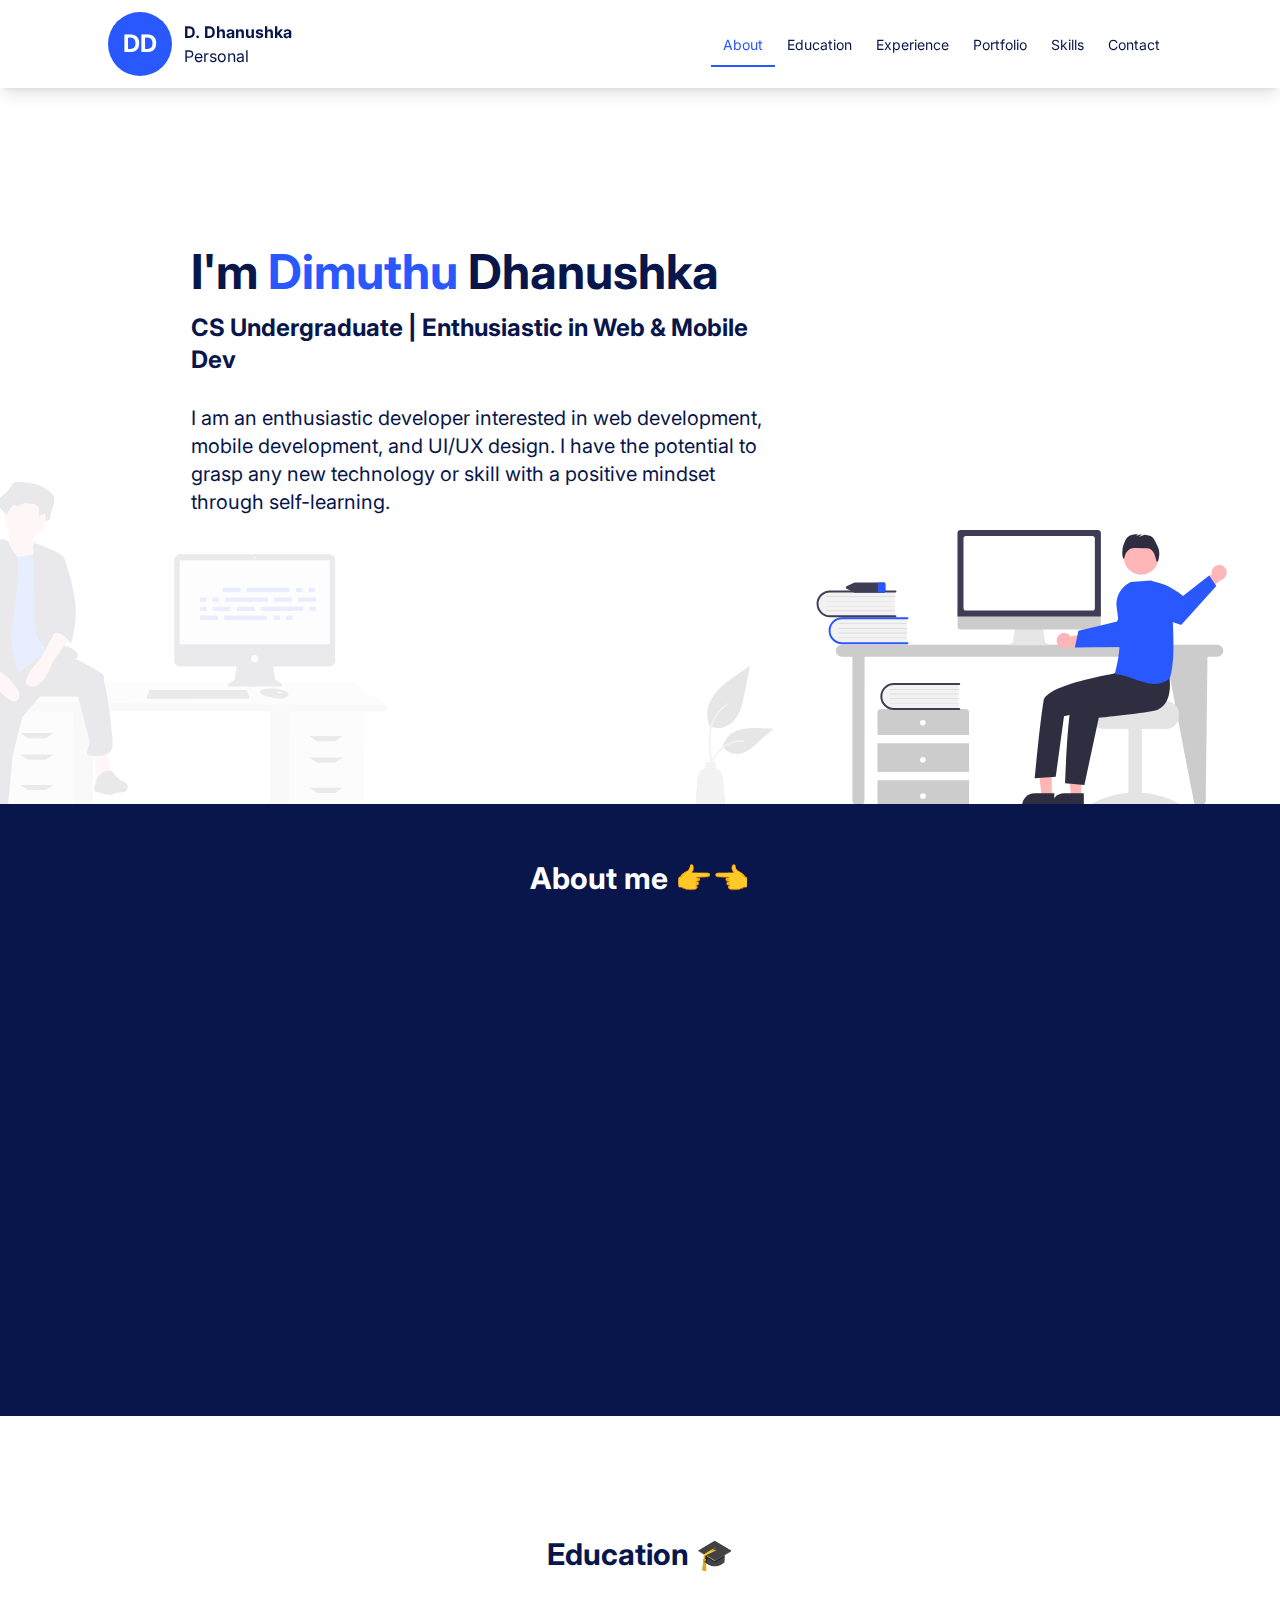
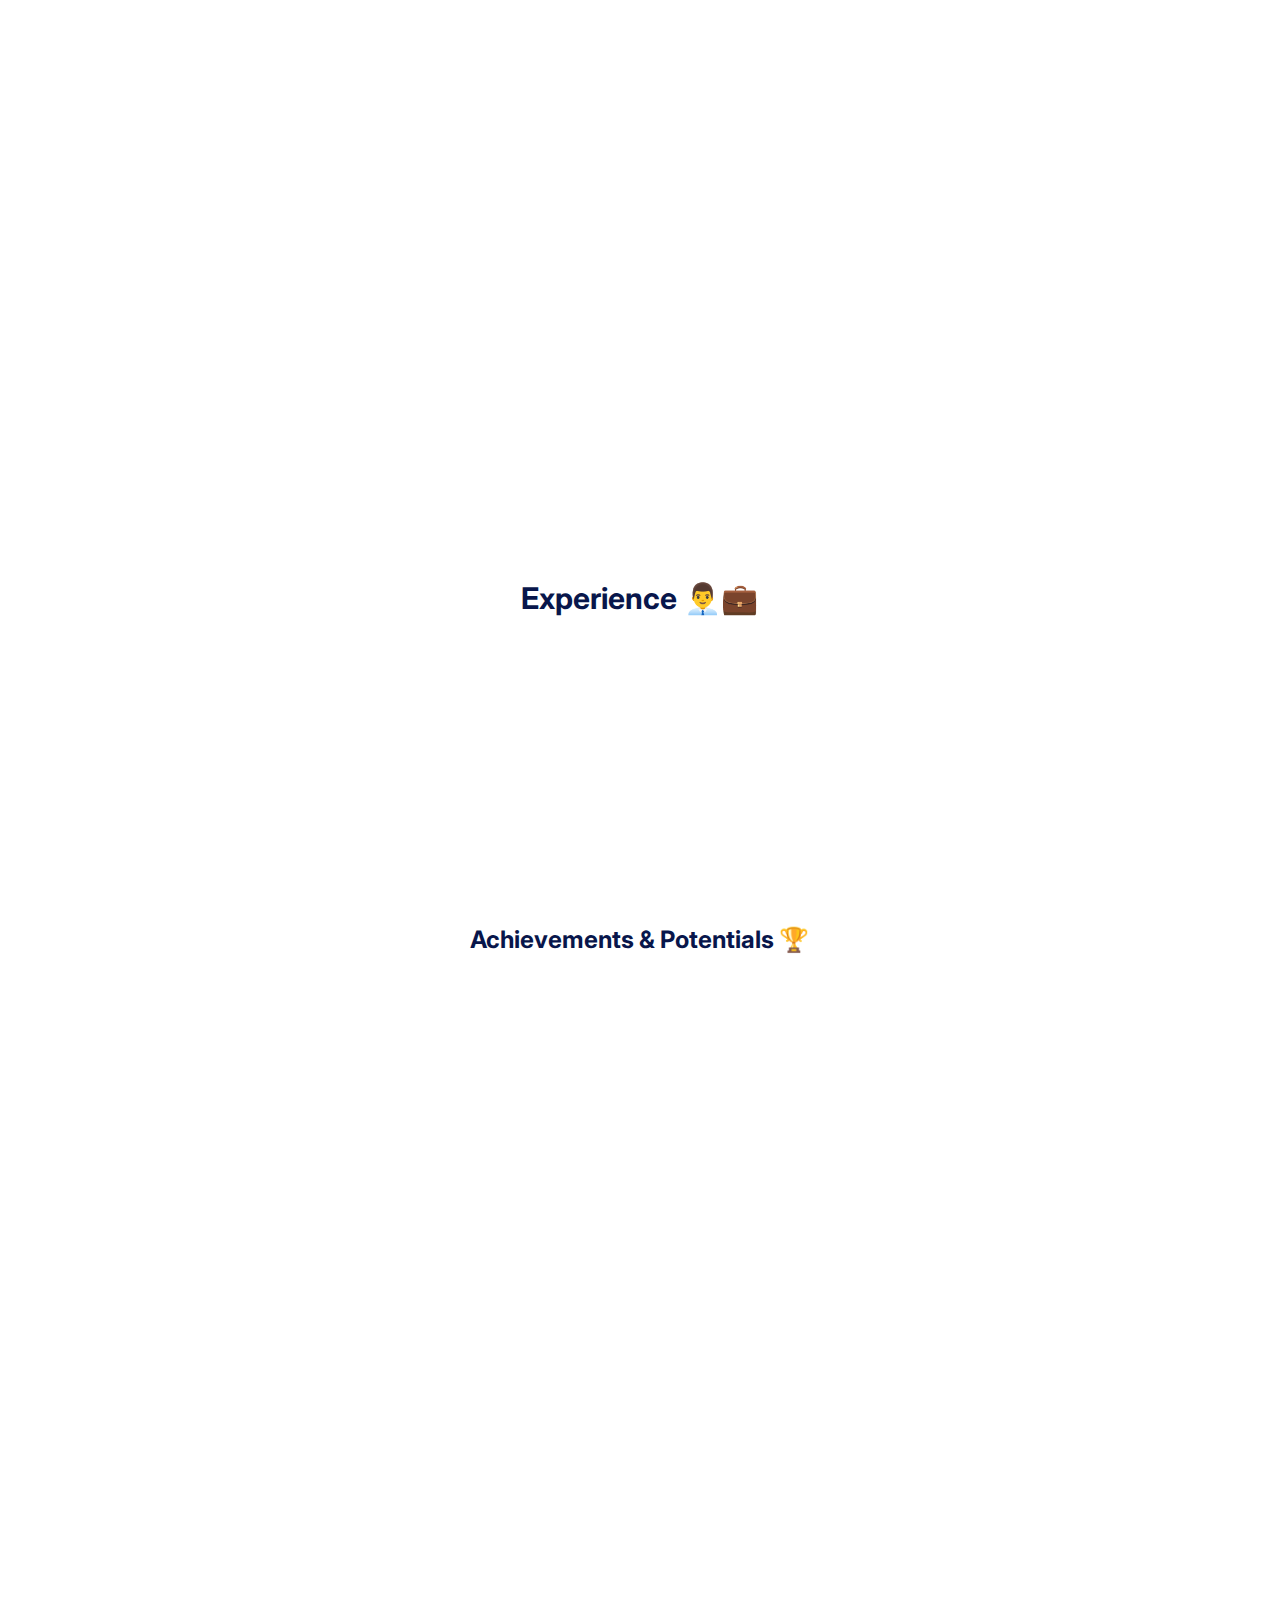
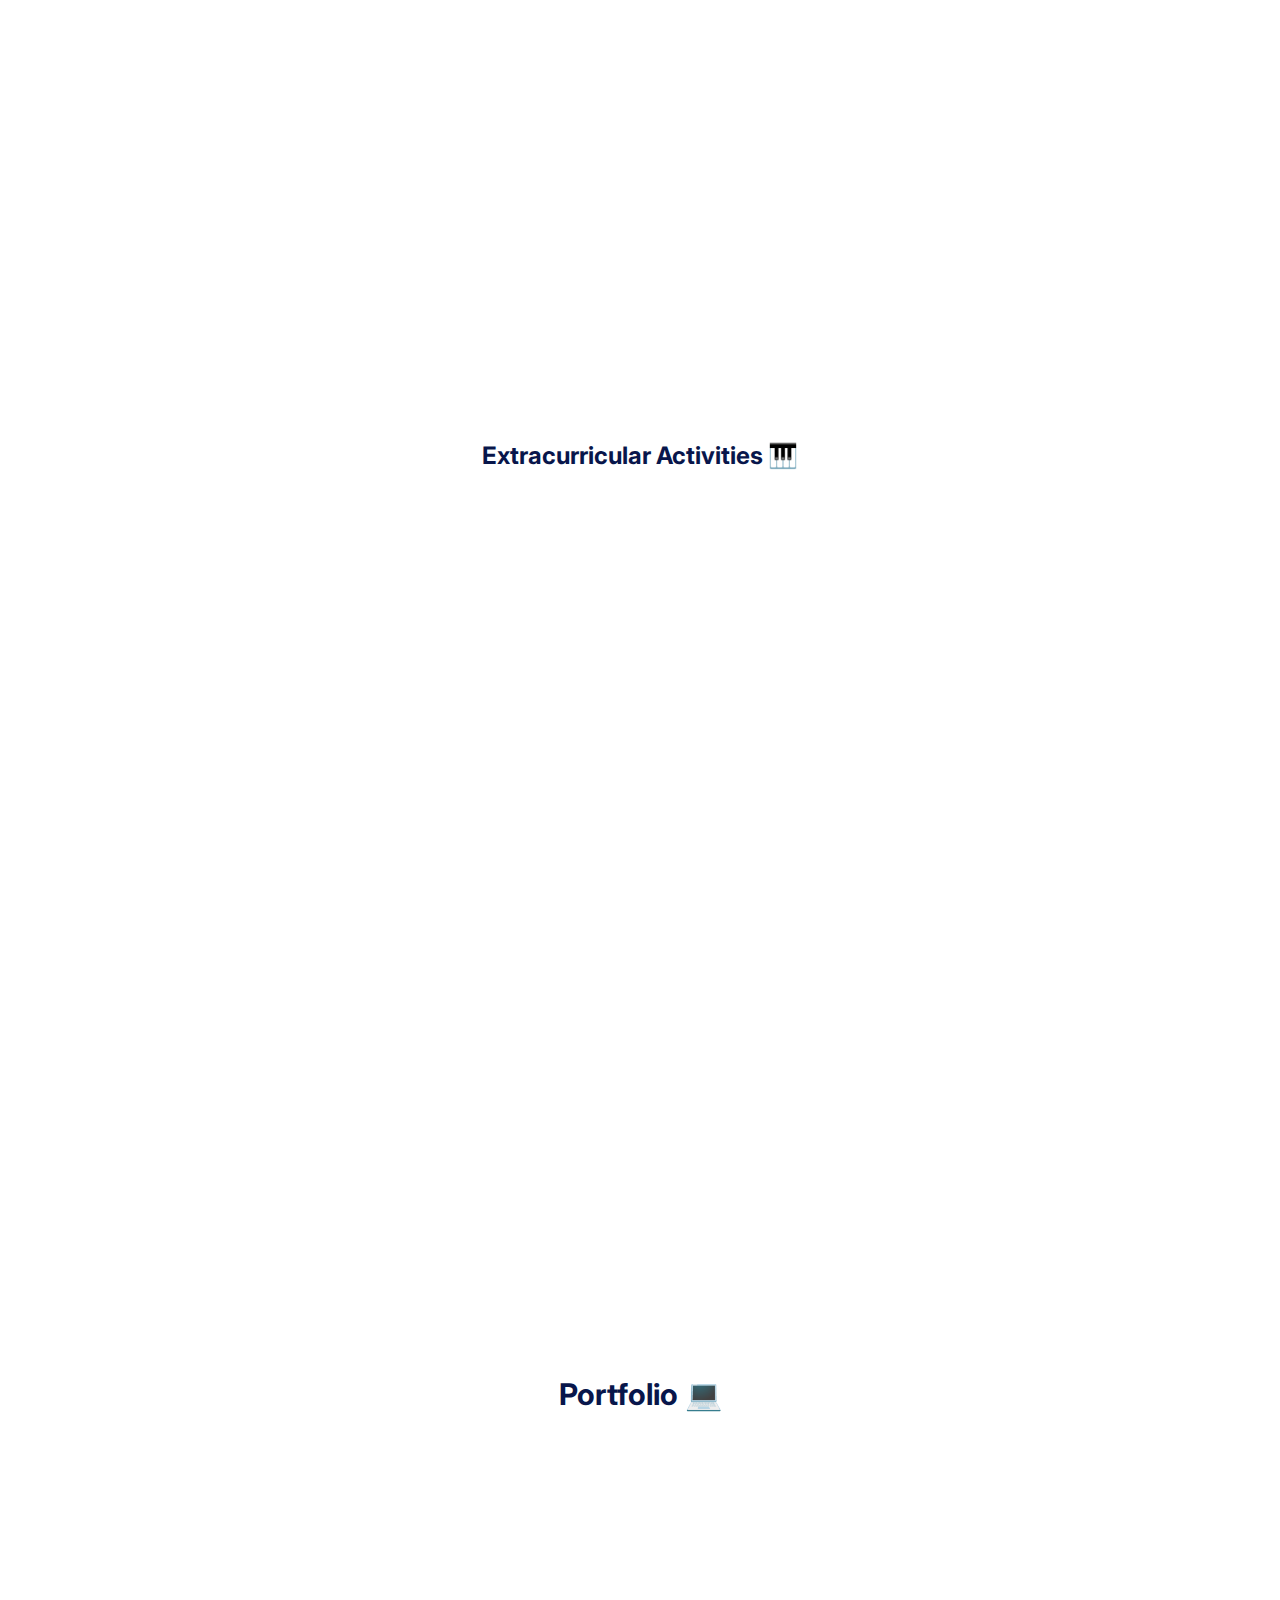
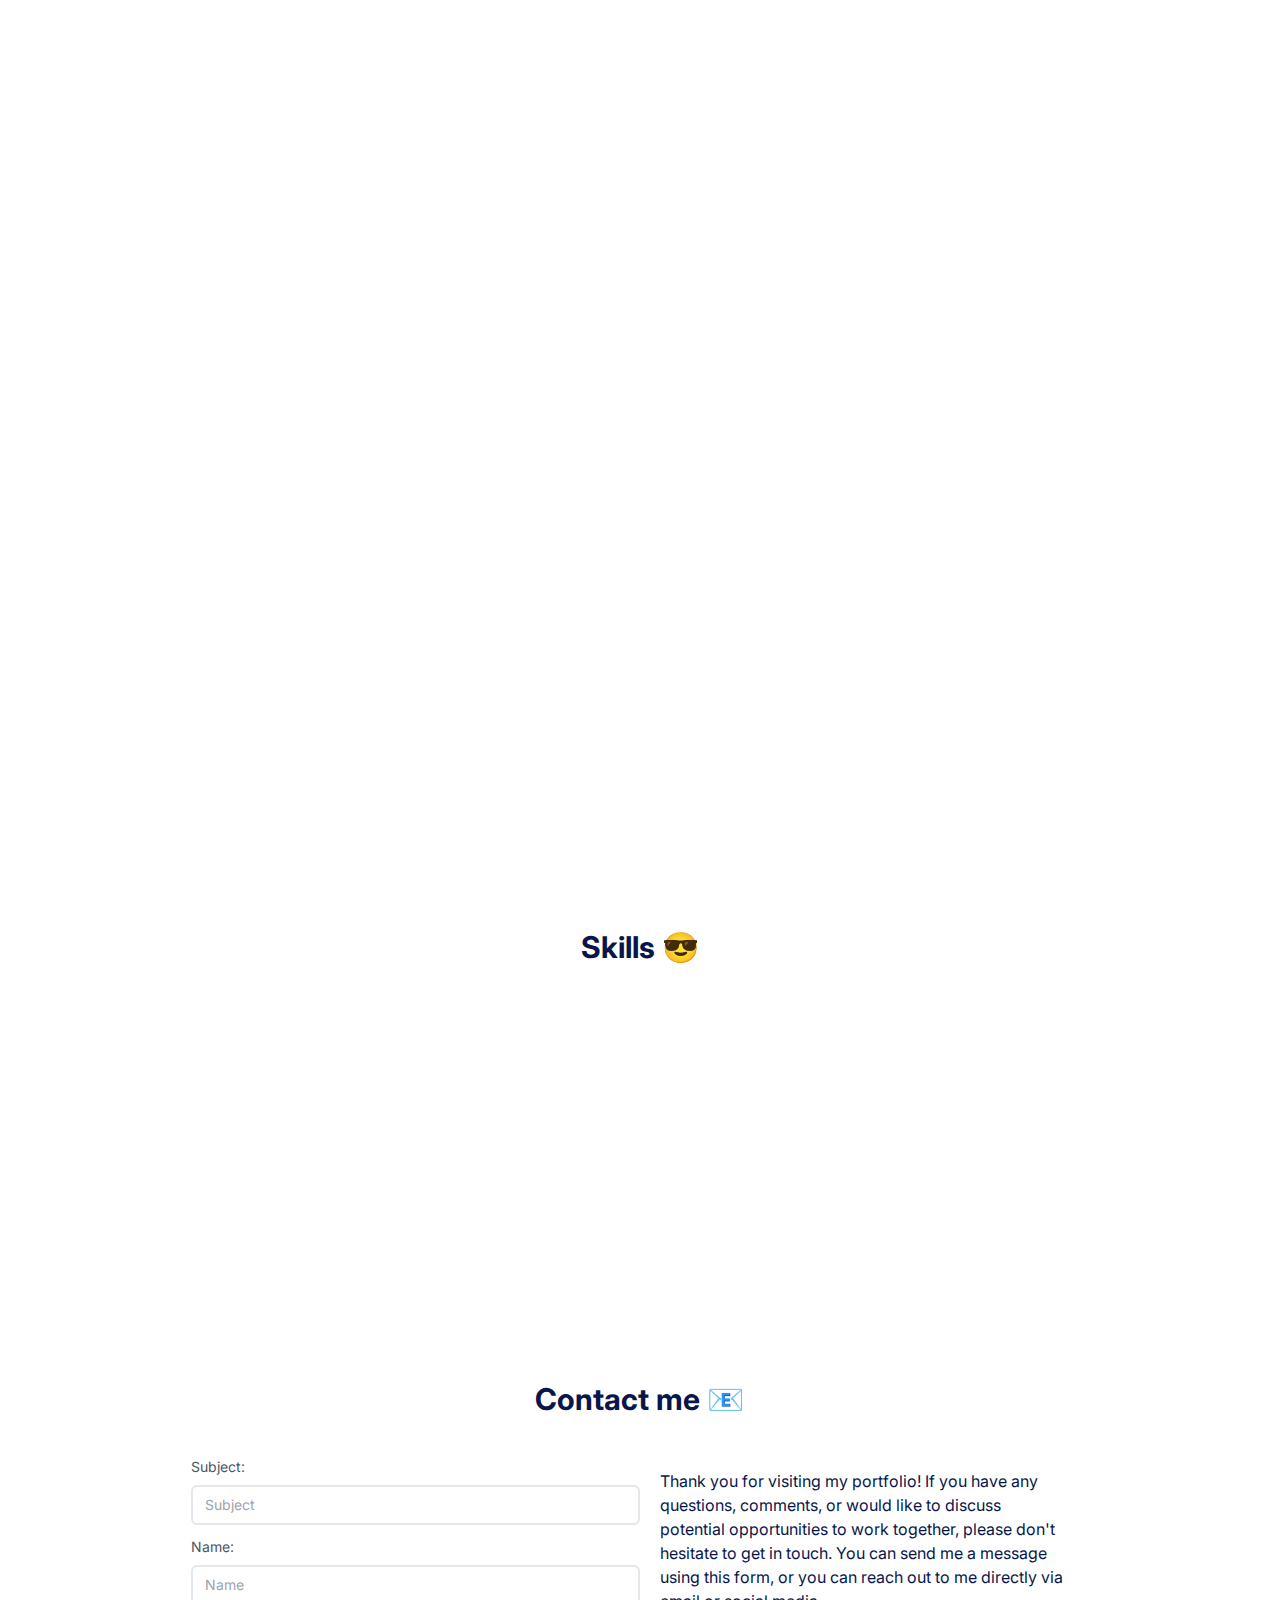
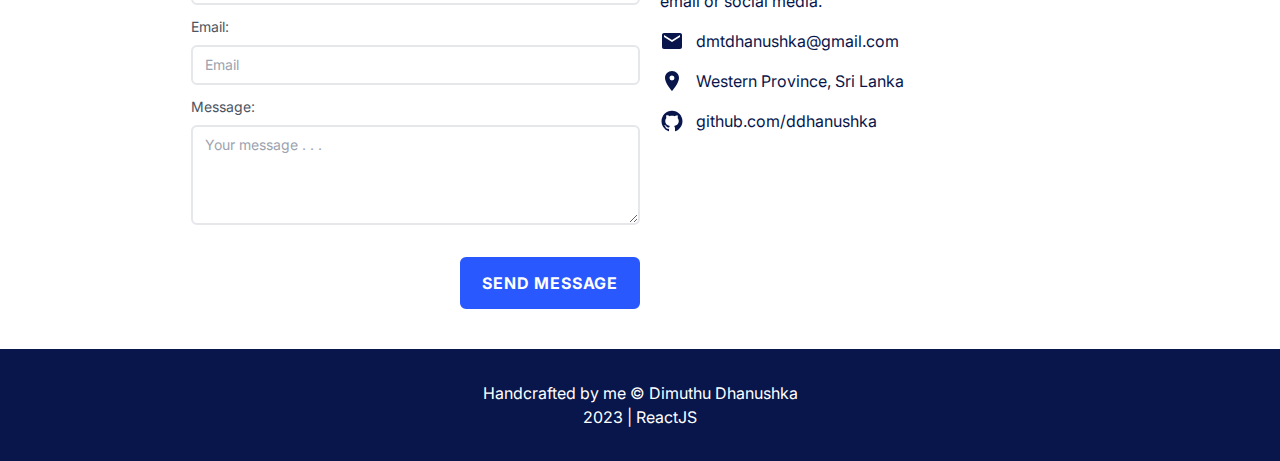
<file: index.html>
<!doctype html><html lang="en"><head><meta charset="utf-8"/><link rel="icon" href="/favicon.ico"/><meta name="viewport" content="width=device-width,initial-scale=1"/><meta name="theme-color" content="#000000"/><meta name="description" content="Web site created using create-react-app"/><link rel="apple-touch-icon" href="/logo192.png"/><link rel="manifest" href="/manifest.json"/><title>Dimuthu Dhanushka</title><script defer="defer" src="/static/js/main.418d5c2e.js"></script><link href="/static/css/main.4fa568d5.css" rel="stylesheet"></head><body><noscript>You need to enable JavaScript to run this app.</noscript><div id="root"></div></body></html>
</file>
<file: static/css/main.4fa568d5.css>
@import url(https://fonts.googleapis.com/css2?family=Inter:wght@400;700&display=swap);
/*
! tailwindcss v3.2.4 | MIT License | https://tailwindcss.com
*/*,:after,:before{border:0 solid #e5e7eb;box-sizing:border-box}:after,:before{--tw-content:""}html{-webkit-text-size-adjust:100%;-webkit-font-feature-settings:normal;font-feature-settings:normal;font-family:Inter,sans-serif;line-height:1.5;tab-size:4}body{line-height:inherit;margin:0}hr{border-top-width:1px;color:inherit;height:0}abbr:where([title]){-webkit-text-decoration:underline dotted;text-decoration:underline dotted}h1,h2,h3,h4,h5,h6{font-size:inherit;font-weight:inherit}a{color:inherit;text-decoration:inherit}b,strong{font-weight:bolder}code,kbd,pre,samp{font-family:ui-monospace,SFMono-Regular,Menlo,Monaco,Consolas,Liberation Mono,Courier New,monospace;font-size:1em}small{font-size:80%}sub,sup{font-size:75%;line-height:0;position:relative;vertical-align:initial}sub{bottom:-.25em}sup{top:-.5em}table{border-collapse:collapse;border-color:inherit;text-indent:0}button,input,optgroup,select,textarea{color:inherit;font-family:inherit;font-size:100%;font-weight:inherit;line-height:inherit;margin:0;padding:0}button,select{text-transform:none}[type=button],[type=reset],[type=submit],button{-webkit-appearance:button;background-color:initial;background-image:none}:-moz-focusring{outline:auto}:-moz-ui-invalid{box-shadow:none}progress{vertical-align:initial}::-webkit-inner-spin-button,::-webkit-outer-spin-button{height:auto}[type=search]{-webkit-appearance:textfield;outline-offset:-2px}::-webkit-search-decoration{-webkit-appearance:none}::-webkit-file-upload-button{-webkit-appearance:button;font:inherit}summary{display:list-item}blockquote,dd,dl,figure,h1,h2,h3,h4,h5,h6,hr,p,pre{margin:0}fieldset{margin:0}fieldset,legend{padding:0}menu,ol,ul{list-style:none;margin:0;padding:0}textarea{resize:vertical}input::-webkit-input-placeholder,textarea::-webkit-input-placeholder{color:#9ca3af;opacity:1}input::placeholder,textarea::placeholder{color:#9ca3af;opacity:1}[role=button],button{cursor:pointer}:disabled{cursor:default}audio,canvas,embed,iframe,img,object,svg,video{display:block;vertical-align:middle}img,video{height:auto;max-width:100%}[hidden]{display:none}*,:after,:before{--tw-border-spacing-x:0;--tw-border-spacing-y:0;--tw-translate-x:0;--tw-translate-y:0;--tw-rotate:0;--tw-skew-x:0;--tw-skew-y:0;--tw-scale-x:1;--tw-scale-y:1;--tw-pan-x: ;--tw-pan-y: ;--tw-pinch-zoom: ;--tw-scroll-snap-strictness:proximity;--tw-ordinal: ;--tw-slashed-zero: ;--tw-numeric-figure: ;--tw-numeric-spacing: ;--tw-numeric-fraction: ;--tw-ring-inset: ;--tw-ring-offset-width:0px;--tw-ring-offset-color:#fff;--tw-ring-color:rgba(59,130,246,.5);--tw-ring-offset-shadow:0 0 #0000;--tw-ring-shadow:0 0 #0000;--tw-shadow:0 0 #0000;--tw-shadow-colored:0 0 #0000;--tw-blur: ;--tw-brightness: ;--tw-contrast: ;--tw-grayscale: ;--tw-hue-rotate: ;--tw-invert: ;--tw-saturate: ;--tw-sepia: ;--tw-drop-shadow: ;--tw-backdrop-blur: ;--tw-backdrop-brightness: ;--tw-backdrop-contrast: ;--tw-backdrop-grayscale: ;--tw-backdrop-hue-rotate: ;--tw-backdrop-invert: ;--tw-backdrop-opacity: ;--tw-backdrop-saturate: ;--tw-backdrop-sepia: }::-webkit-backdrop{--tw-border-spacing-x:0;--tw-border-spacing-y:0;--tw-translate-x:0;--tw-translate-y:0;--tw-rotate:0;--tw-skew-x:0;--tw-skew-y:0;--tw-scale-x:1;--tw-scale-y:1;--tw-pan-x: ;--tw-pan-y: ;--tw-pinch-zoom: ;--tw-scroll-snap-strictness:proximity;--tw-ordinal: ;--tw-slashed-zero: ;--tw-numeric-figure: ;--tw-numeric-spacing: ;--tw-numeric-fraction: ;--tw-ring-inset: ;--tw-ring-offset-width:0px;--tw-ring-offset-color:#fff;--tw-ring-color:rgba(59,130,246,.5);--tw-ring-offset-shadow:0 0 #0000;--tw-ring-shadow:0 0 #0000;--tw-shadow:0 0 #0000;--tw-shadow-colored:0 0 #0000;--tw-blur: ;--tw-brightness: ;--tw-contrast: ;--tw-grayscale: ;--tw-hue-rotate: ;--tw-invert: ;--tw-saturate: ;--tw-sepia: ;--tw-drop-shadow: ;--tw-backdrop-blur: ;--tw-backdrop-brightness: ;--tw-backdrop-contrast: ;--tw-backdrop-grayscale: ;--tw-backdrop-hue-rotate: ;--tw-backdrop-invert: ;--tw-backdrop-opacity: ;--tw-backdrop-saturate: ;--tw-backdrop-sepia: }::backdrop{--tw-border-spacing-x:0;--tw-border-spacing-y:0;--tw-translate-x:0;--tw-translate-y:0;--tw-rotate:0;--tw-skew-x:0;--tw-skew-y:0;--tw-scale-x:1;--tw-scale-y:1;--tw-pan-x: ;--tw-pan-y: ;--tw-pinch-zoom: ;--tw-scroll-snap-strictness:proximity;--tw-ordinal: ;--tw-slashed-zero: ;--tw-numeric-figure: ;--tw-numeric-spacing: ;--tw-numeric-fraction: ;--tw-ring-inset: ;--tw-ring-offset-width:0px;--tw-ring-offset-color:#fff;--tw-ring-color:rgba(59,130,246,.5);--tw-ring-offset-shadow:0 0 #0000;--tw-ring-shadow:0 0 #0000;--tw-shadow:0 0 #0000;--tw-shadow-colored:0 0 #0000;--tw-blur: ;--tw-brightness: ;--tw-contrast: ;--tw-grayscale: ;--tw-hue-rotate: ;--tw-invert: ;--tw-saturate: ;--tw-sepia: ;--tw-drop-shadow: ;--tw-backdrop-blur: ;--tw-backdrop-brightness: ;--tw-backdrop-contrast: ;--tw-backdrop-grayscale: ;--tw-backdrop-hue-rotate: ;--tw-backdrop-invert: ;--tw-backdrop-opacity: ;--tw-backdrop-saturate: ;--tw-backdrop-sepia: }.fixed{position:fixed}.absolute{position:absolute}.relative{position:relative}.top-0{top:0}.left-0{left:0}.right-0{right:0}.-bottom-1{bottom:-.25rem}.-bottom-20{bottom:-5rem}.-left-10{left:-2.5rem}.z-10{z-index:10}.z-30{z-index:30}.col-span-10{grid-column:span 10/span 10}.col-span-4{grid-column:span 4/span 4}.col-start-2{grid-column-start:2}.mr-4{margin-right:1rem}.ml-3{margin-left:.75rem}.mt-4{margin-top:1rem}.mt-7{margin-top:1.75rem}.mt-12{margin-top:3rem}.mb-5{margin-bottom:1.25rem}.mt-10{margin-top:2.5rem}.mt-2{margin-top:.5rem}.mt-5{margin-top:1.25rem}.mt-3{margin-top:.75rem}.ml-2{margin-left:.5rem}.ml-0{margin-left:0}.mt-8{margin-top:2rem}.mb-3{margin-bottom:.75rem}.mb-2{margin-bottom:.5rem}.mb-10{margin-bottom:2.5rem}.mt-6{margin-top:1.5rem}.mr-3{margin-right:.75rem}.mt-16{margin-top:4rem}.block{display:block}.inline{display:inline}.flex{display:flex}.grid{display:grid}.hidden{display:none}.h-screen{height:100vh}.h-16{height:4rem}.h-full{height:100%}.h-32{height:8rem}.min-h-\[500px\]{min-height:500px}.min-h-\[600px\]{min-height:600px}.w-16{width:4rem}.w-full{width:100%}.w-1\/3{width:33.333333%}@-webkit-keyframes spin{to{-webkit-transform:rotate(1turn);transform:rotate(1turn)}}@keyframes spin{to{-webkit-transform:rotate(1turn);transform:rotate(1turn)}}.animate-spin{-webkit-animation:spin 1s linear infinite;animation:spin 1s linear infinite}.cursor-pointer{cursor:pointer}.resize{resize:both}.list-none{list-style-type:none}.grid-cols-12{grid-template-columns:repeat(12,minmax(0,1fr))}.flex-row{flex-direction:row}.flex-col{flex-direction:column}.items-center{align-items:center}.justify-center{justify-content:center}.justify-between{justify-content:space-between}.gap-4{gap:1rem}.self-end{align-self:flex-end}.self-center{align-self:center}.rounded-full{border-radius:9999px}.rounded-md{border-radius:.375rem}.rounded{border-radius:.25rem}.border-2{border-width:2px}.border-primary{--tw-border-opacity:1;border-color:rgb(41 88 255/var(--tw-border-opacity))}.border-white{--tw-border-opacity:1;border-color:rgb(255 255 255/var(--tw-border-opacity))}.border-gray-200{--tw-border-opacity:1;border-color:rgb(229 231 235/var(--tw-border-opacity))}.bg-dark{--tw-bg-opacity:1;background-color:rgb(8 22 75/var(--tw-bg-opacity))}.bg-primary{--tw-bg-opacity:1;background-color:rgb(41 88 255/var(--tw-bg-opacity))}.bg-light{--tw-bg-opacity:1;background-color:rgb(244 247 255/var(--tw-bg-opacity))}.bg-white\/60{background-color:hsla(0,0%,100%,.6)}.bg-gradient-to-b{background-image:linear-gradient(to bottom,var(--tw-gradient-stops))}.from-\[\#BBDBFF\]{--tw-gradient-from:#bbdbff;--tw-gradient-to:rgba(187,219,255,0);--tw-gradient-stops:var(--tw-gradient-from),var(--tw-gradient-to)}.to-white{--tw-gradient-to:#fff}.p-5{padding:1.25rem}.p-10{padding:2.5rem}.p-8{padding:2rem}.p-6{padding:1.5rem}.p-14{padding:3.5rem}.py-8{padding-bottom:2rem;padding-top:2rem}.px-3{padding-left:.75rem;padding-right:.75rem}.py-3{padding-bottom:.75rem;padding-top:.75rem}.px-5{padding-left:1.25rem;padding-right:1.25rem}.py-2{padding-bottom:.5rem;padding-top:.5rem}.px-10{padding-left:2.5rem;padding-right:2.5rem}.pb-3{padding-bottom:.75rem}.pt-32{padding-top:8rem}.pb-12{padding-bottom:3rem}.pt-0{padding-top:0}.pb-20{padding-bottom:5rem}.pb-10{padding-bottom:2.5rem}.text-center{text-align:center}.text-sm{font-size:.875rem;line-height:1.25rem}.text-xl{font-size:1.25rem;line-height:1.75rem}.text-2xl{font-size:1.5rem;line-height:2rem}.text-3xl{font-size:1.875rem;line-height:2.25rem}.text-5xl{font-size:3rem;line-height:1}.text-base{font-size:1rem;line-height:1.5rem}.text-lg{font-size:1.125rem;line-height:1.75rem}.font-bold{font-weight:700}.font-normal{font-weight:400}.font-light{font-weight:300}.italic{font-style:italic}.leading-6{line-height:1.5rem}.leading-normal{line-height:1.5}.leading-8{line-height:2rem}.tracking-wider{letter-spacing:.05em}.text-dark{--tw-text-opacity:1;color:rgb(8 22 75/var(--tw-text-opacity))}.text-white{--tw-text-opacity:1;color:rgb(255 255 255/var(--tw-text-opacity))}.text-primary{--tw-text-opacity:1;color:rgb(41 88 255/var(--tw-text-opacity))}.text-gray-600{--tw-text-opacity:1;color:rgb(75 85 99/var(--tw-text-opacity))}.underline{text-decoration-line:underline}.opacity-20{opacity:.2}.opacity-10{opacity:.1}.shadow-md{--tw-shadow:0 4px 6px -1px rgba(0,0,0,.1),0 2px 4px -2px rgba(0,0,0,.1);--tw-shadow-colored:0 4px 6px -1px var(--tw-shadow-color),0 2px 4px -2px var(--tw-shadow-color)}.shadow-lg,.shadow-md{box-shadow:0 0 #0000,0 0 #0000,var(--tw-shadow);box-shadow:var(--tw-ring-offset-shadow,0 0 #0000),var(--tw-ring-shadow,0 0 #0000),var(--tw-shadow)}.shadow-lg{--tw-shadow:0 10px 15px -3px rgba(0,0,0,.1),0 4px 6px -4px rgba(0,0,0,.1);--tw-shadow-colored:0 10px 15px -3px var(--tw-shadow-color),0 4px 6px -4px var(--tw-shadow-color)}.outline-none{outline:2px solid transparent;outline-offset:2px}.backdrop-blur-md{--tw-backdrop-blur:blur(12px);-webkit-backdrop-filter:var(--tw-backdrop-blur) var(--tw-backdrop-brightness) var(--tw-backdrop-contrast) var(--tw-backdrop-grayscale) var(--tw-backdrop-hue-rotate) var(--tw-backdrop-invert) var(--tw-backdrop-opacity) var(--tw-backdrop-saturate) var(--tw-backdrop-sepia);backdrop-filter:var(--tw-backdrop-blur) var(--tw-backdrop-brightness) var(--tw-backdrop-contrast) var(--tw-backdrop-grayscale) var(--tw-backdrop-hue-rotate) var(--tw-backdrop-invert) var(--tw-backdrop-opacity) var(--tw-backdrop-saturate) var(--tw-backdrop-sepia)}.transition{transition-duration:.15s;transition-property:color,background-color,border-color,text-decoration-color,fill,stroke,opacity,box-shadow,-webkit-transform,-webkit-filter,-webkit-backdrop-filter;transition-property:color,background-color,border-color,text-decoration-color,fill,stroke,opacity,box-shadow,transform,filter,backdrop-filter;transition-property:color,background-color,border-color,text-decoration-color,fill,stroke,opacity,box-shadow,transform,filter,backdrop-filter,-webkit-transform,-webkit-filter,-webkit-backdrop-filter;transition-timing-function:cubic-bezier(.4,0,.2,1)}.duration-300{transition-duration:.3s}.duration-500{transition-duration:.5s}.hover\:border-primary:hover{--tw-border-opacity:1;border-color:rgb(41 88 255/var(--tw-border-opacity))}.hover\:bg-primary\/30:hover{background-color:rgba(41,88,255,.3)}.hover\:bg-white:hover{--tw-bg-opacity:1;background-color:rgb(255 255 255/var(--tw-bg-opacity))}.hover\:text-primary:hover{--tw-text-opacity:1;color:rgb(41 88 255/var(--tw-text-opacity))}.hover\:text-dark:hover{--tw-text-opacity:1;color:rgb(8 22 75/var(--tw-text-opacity))}.focus\:border-primary:focus{--tw-border-opacity:1;border-color:rgb(41 88 255/var(--tw-border-opacity))}@media (min-width:768px){.md\:grid{display:grid}.md\:px-\[100px\]{padding-left:100px;padding-right:100px}}@media (min-width:1024px){.lg\:col-span-3{grid-column:span 3/span 3}.lg\:mt-10{margin-top:2.5rem}.lg\:mt-5{margin-top:1.25rem}.lg\:mt-0{margin-top:0}.lg\:ml-5{margin-left:1.25rem}.lg\:mt-24{margin-top:6rem}.lg\:mt-20{margin-top:5rem}.lg\:block{display:block}.lg\:grid{display:grid}.lg\:hidden{display:none}.lg\:h-48{height:12rem}.lg\:w-2\/3{width:66.666667%}.lg\:w-2\/5{width:40%}.lg\:w-3\/5{width:60%}.lg\:w-1\/2{width:50%}.lg\:flex-row{flex-direction:row}.lg\:self-end{align-self:flex-end}.lg\:p-0{padding:0}.lg\:px-0{padding-left:0;padding-right:0}.lg\:pt-52{padding-top:13rem}.lg\:pb-72{padding-bottom:18rem}.lg\:pb-28{padding-bottom:7rem}.lg\:text-start{text-align:start}.lg\:opacity-100{opacity:1}}.App{text-align:center}.App-logo{height:40vmin;pointer-events:none}@media (prefers-reduced-motion:no-preference){.App-logo{-webkit-animation:App-logo-spin 20s linear infinite;animation:App-logo-spin 20s linear infinite}}.App-header{align-items:center;background-color:#282c34;color:#fff;display:flex;flex-direction:column;font-size:calc(10px + 2vmin);justify-content:center;min-height:100vh}.App-link{color:#61dafb}@-webkit-keyframes App-logo-spin{0%{-webkit-transform:rotate(0deg);transform:rotate(0deg)}to{-webkit-transform:rotate(1turn);transform:rotate(1turn)}}@keyframes App-logo-spin{0%{-webkit-transform:rotate(0deg);transform:rotate(0deg)}to{-webkit-transform:rotate(1turn);transform:rotate(1turn)}}
/*# sourceMappingURL=main.4fa568d5.css.map*/
</file>
